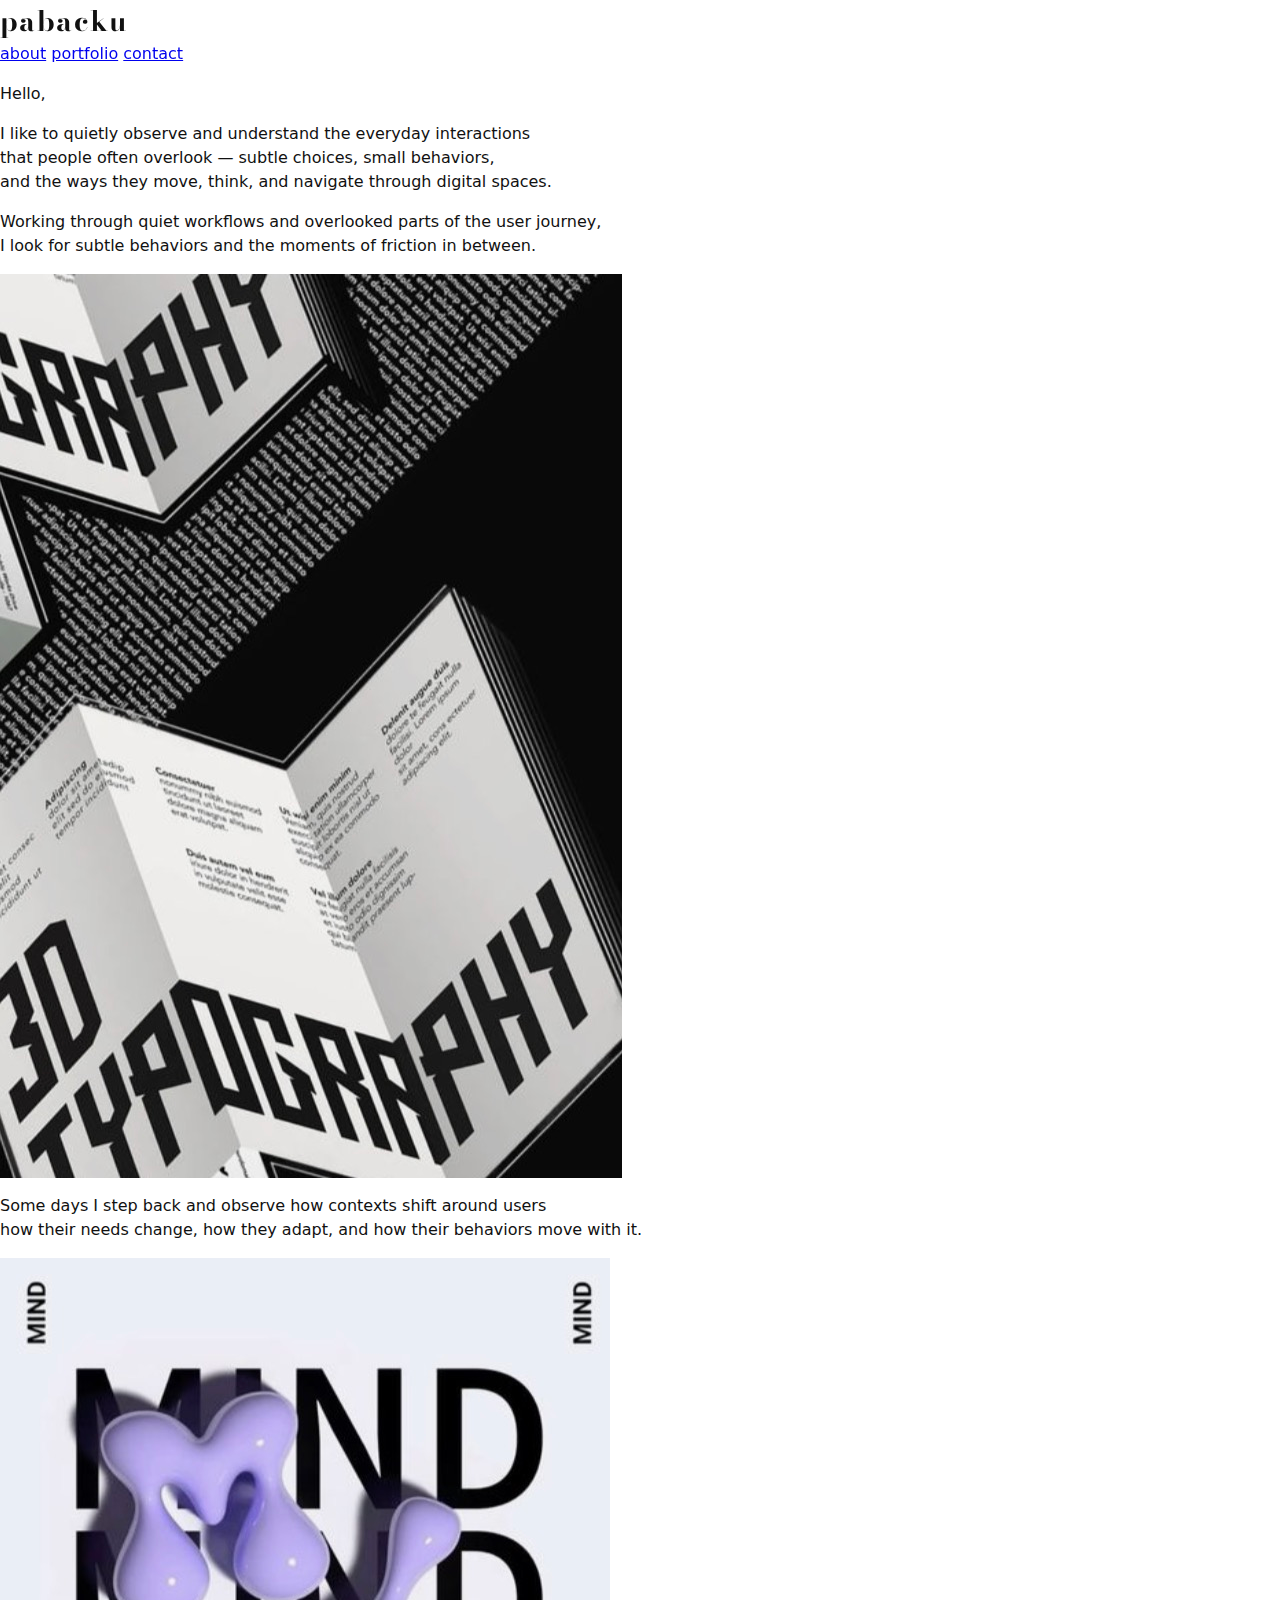
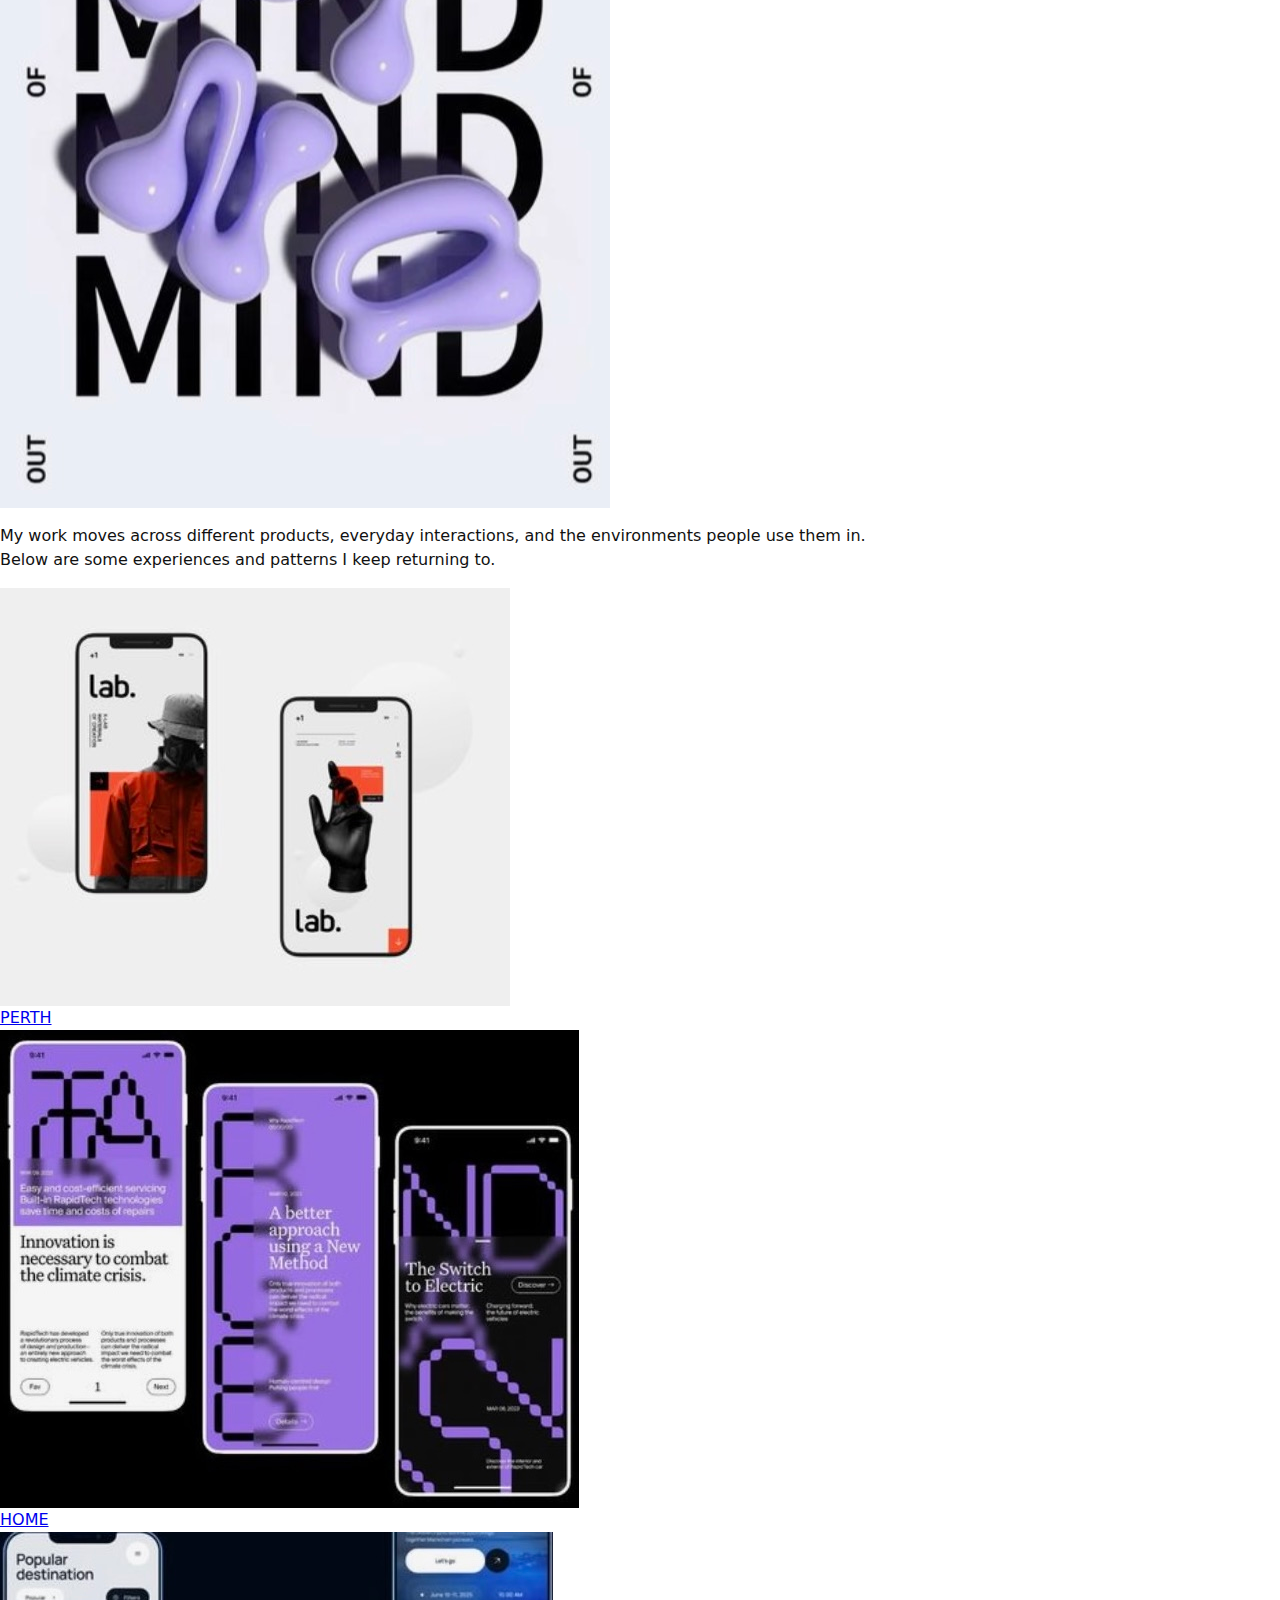
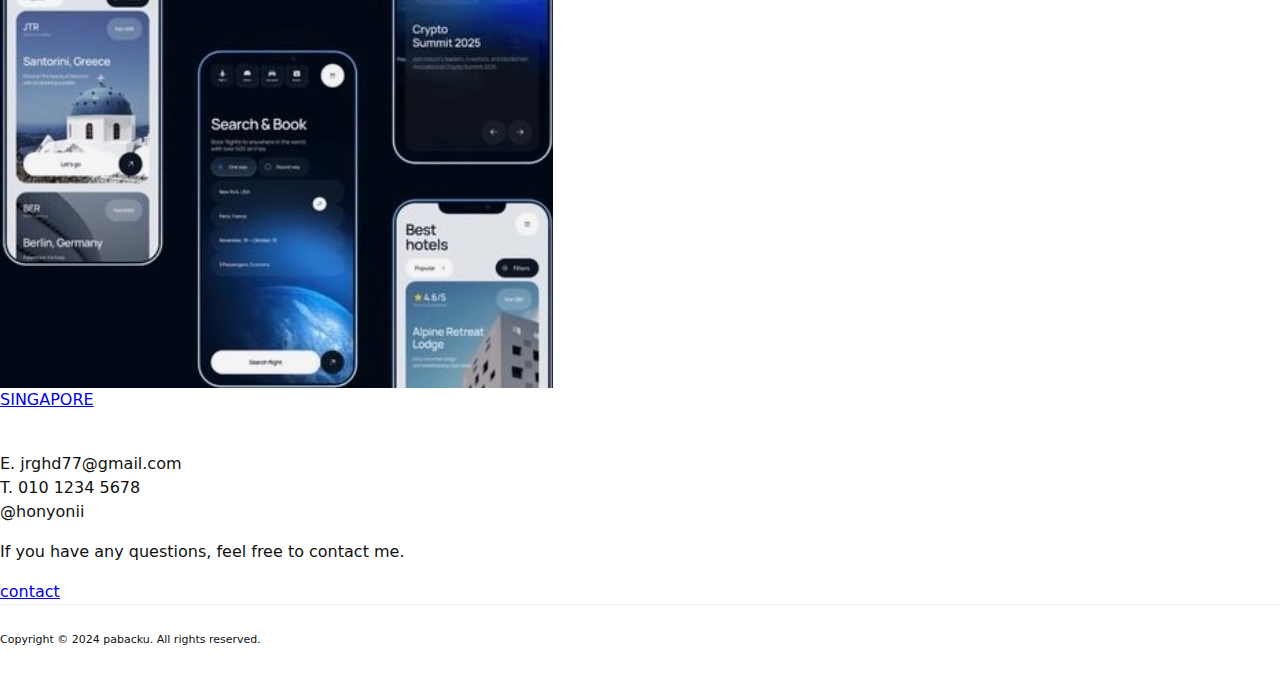
<file: about.html>
<!DOCTYPE html>
<html lang="en">
<head>
    <meta charset="UTF-8" />
    <title>pabacku – About</title>
    <link rel="stylesheet" href="style.css" />
    <meta name="viewport" content="width=device-width, initial-scale=1" />
</head>

<body>
    <!-- HEADER -->
    <header class="site-header">
        <div class="logo">pabacku</div>
            <nav class="nav">
            <a href="about.html" class="nav-current">about</a>
            <a href="index.html">portfolio</a>
            <a href="#">contact</a>
            </nav>
    </header>

    <main class="about-main">

    <!-- INTRO -->
    <section class="about-intro">
        <p class="about-hello">Hello,</p>
        <p class="about-text">
            I like to quietly observe and understand the everyday interactions<br />
            that people often overlook — subtle choices, small behaviors,<br />
            and the ways they move, think, and navigate through digital spaces.
        </p>
    </section>

    <!-- PHOTO BLOCK 1 -->
    <section class="about-photo-block">
        <p class="about-caption">
            Working through quiet workflows and overlooked parts of the user journey,<br />
            I look for subtle behaviors and the moments of friction in between.
        </p>
        <div class="about-photo-wrapper">
            <img src="images/project1.jpg" alt="Indoor portrait" class="about-photo-vertical large">
        </div>
    </section>

    <!-- PHOTO BLOCK 2 -->
    <section class="about-photo-block">
        <p class="about-caption">
            Some days I step back and observe how contexts shift around users<br />
            how their needs change, how they adapt, and how their behaviors move with it.
        </p>
        <div class="about-photo-wrapper">
            <img src="images/project2.jpg" alt="Beach scene" class="about-photo-wide large">
        </div>
    </section>

    <!-- GALLERY GRID -->
    <section class="about-gallery">
        <p class="about-caption gallery-caption">
            My work moves across different products, everyday interactions, and the environments people use them in.<br />
            Below are some experiences and patterns I keep returning to.
        </p>

        <div class="about-gallery-grid">
            <a href="index.html" class="gallery-card">
            <img src="images/project3.jpg" alt="Perth" class="small">
            <div class="gallery-overlay"><span>PERTH</span></div>
            </a>

            <a href="#" class="gallery-card">
                <img src="images/project4.jpg" alt="Home stories" class="small">
                <div class="gallery-overlay"><span>HOME</span></div>
            </a>

            <a href="#" class="gallery-card">
                <img src="images/project5.jpg" alt="Singapore" class="small">
                <div class="gallery-overlay"><span>SINGAPORE</span></div>
            </a>
        </div>
            <br/>
    </section>

    <!-- CONTACT -->
    <section class="about-contact">
        <div class="about-contact-inner">
            <p class="about-contact-title">
            E. jrghd77@gmail.com<br />
            T. 010 1234 5678<br />
            @honyonii
            </p>
            <p class="about-contact-text">
                If you have any questions, feel free to contact me.
            </p>
            <a href="#" class="btn-outline about-contact-btn">contact</a>
        </div>
    </section>

    </main>

    <!-- FOOTER -->
    <footer class="site-footer">
        <p>Copyright © 2024 pabacku. All rights reserved.</p>
    </footer>

</body>
</html>
</file>
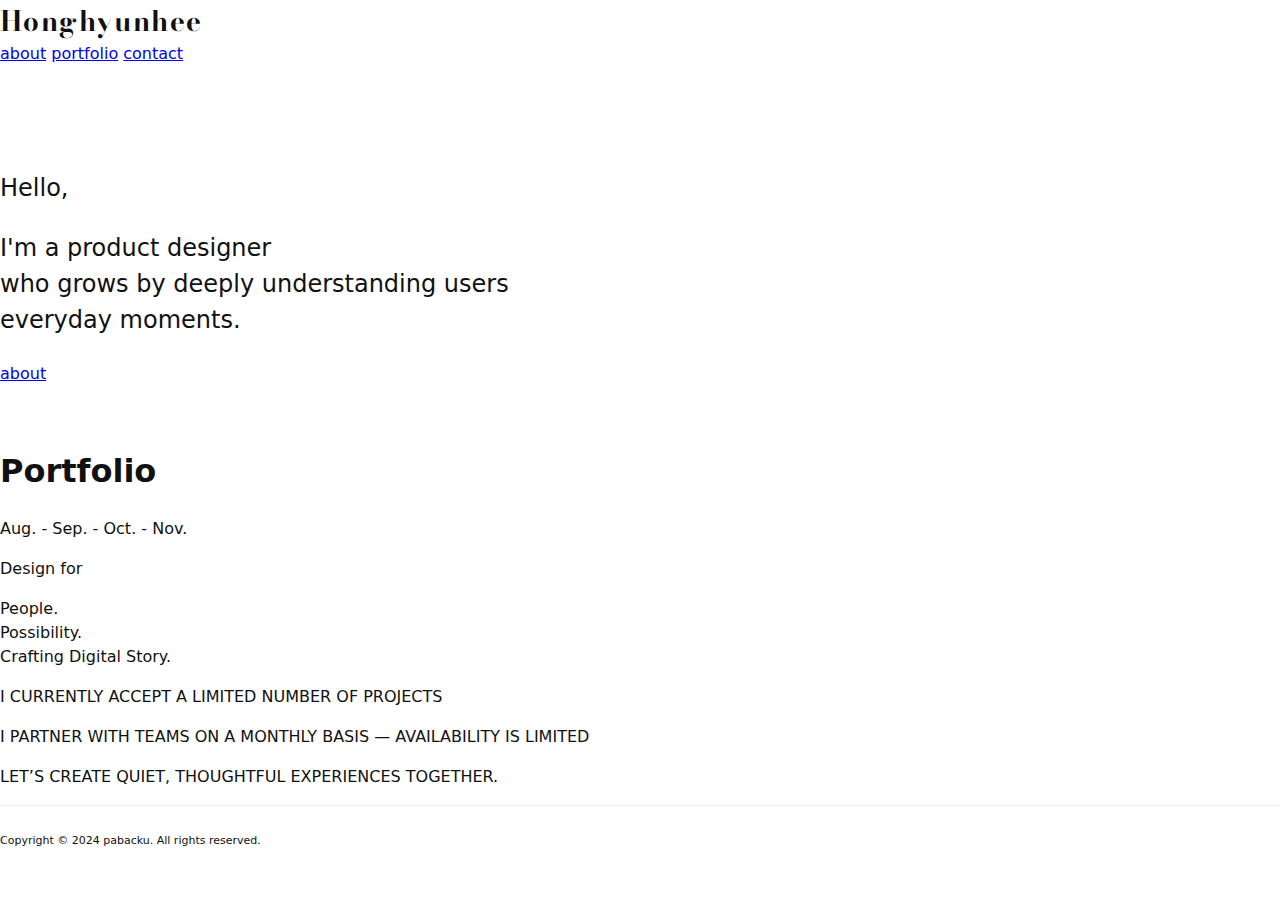
<file: web.html>
<!DOCTYPE html>
<html lang="en">
<head>
    <meta charset="UTF-8" />
    <title>pabacku – Perth Photography</title>
    <link rel="stylesheet" href="style.css" />
    <meta name="viewport" content="width=device-width, initial-scale=1" />
</head>

<body>
    <!-- HEADER -->
    <header class="site-header">
        <div class="logo">Honghyunhee</div>
        <nav class="nav">
            <a href="about.html">about</a>
            <a href="index.html">portfolio</a>
            <a href="#">contact</a>
        </nav>
    </header>

    <!-- TOP INTRO -->
    <section class="intro">
        <div class="intro-inner">
            <p class="intro-small">Hello,</p>
            <p class="intro-text">
            I'm a product designer<br />
            who grows by deeply understanding users<br />
            everyday moments.
            </p>
            <a href="about.html" class="btn-outline">about</a>
        </div>
    </section>

    <!-- HERO SECTION -->
    <main>
        <section class="hero">
            <div class="hero-overlay">
            <div class="hero-inner">

        <!-- TOP -->
            <div class="hero-top">
                <h1 class="hero-title">Portfolio</h1>
                <p class="hero-months">Aug. - Sep. - Oct. - Nov.</p>
            </div>

        <!-- MIDDLE -->
            <div class="hero-center">
                <p class="hero-subtitle">Design for</p>

            <div class="hero-split">
                <span class="hero-label hero-label-left">People.</span>

            <div class="hero-divider">
                <span class="hero-line hero-line-top"></span>
                <span class="hero-line hero-line-bottom"></span>
            </div>

                <span class="hero-label hero-label-right">Possibility.</span>
            </div>

                <span class="hero-label hero-label-bottom">Crafting Digital Story.</span>
            </div>

        <!-- BOTTOM -->
            <div class="hero-bottom-text">
                <p>I CURRENTLY ACCEPT A LIMITED NUMBER OF PROJECTS</p>
                <p>I PARTNER WITH TEAMS ON A MONTHLY BASIS — AVAILABILITY IS LIMITED</p>
                <p>LET’S CREATE QUIET, THOUGHTFUL EXPERIENCES TOGETHER.</p>
            </div>

            </div>
            </div>
        </section>
    </main>

    <!-- FOOTER -->
    <footer class="site-footer">
        <p>Copyright © 2024 pabacku. All rights reserved.</p>
    </footer>

</body>
</html>
</file>
<file: style.css>
@import url('https://fonts.googleapis.com/css2?family=Bodoni+Moda:ital,opsz,wght@0,6..96,400..900;1,6..96,400..900&display=swap');

/* 기본 설정 */
*,
*::before,
*::after{
    box-sizing: border-box;
}

body{
    margin: 0;
    font-family: "Inter", system-ui, -apple-system, BlinkMacSystemFont, sans-serif;
    color: #111;
    background-color: #fff;
    line-height: 1.5;
}

img{
    max-width: 100%;
    display: block;
}

/* 공통 레이아웃 */
.inner{
    width: 100%;
    max-width: 1160px;
    margin: 0 auto;
    padding: 0 20px;
}

.section{
    padding: 60px 0;
}

.section-title{
    font-size: 14px;
    font-weight: 500;
    margin-bottom: 24px;
    text-transform: uppercase;
}

/* HEADER */
.site-header{
    position: sticky;
    top: 0;
    z-index: 10;
    background-color: #fff;
}

.site-header .inner{
    display: flex;
    align-items: center;
    justify-content: space-between;
    height: 72px;
}

.logo{
    font-size: 28px;
    font-weight: 700;
    letter-spacing: 0.05em;
    font-family: "Bodoni Moda", serif;
    font-optical-sizing: auto;
    font-style: normal;
}

.main-nav{
    display: flex;
    gap: 28px;
    font-size: 13px;
    text-transform: uppercase;
}

.main-nav a{
    text-decoration: none;
    color: #000;
    position: relative;
    padding-bottom: 3px;
}

.main-nav a.active::after,
.main-nav a:hover::after{
    content: "";
    position: absolute;
    left: 0;
    bottom: 0;
    width: 100%;
    height: 1px;
    background-color: #000;
}

/* INTRO */
.intro{
    padding: 80px 0 40px;
}
/*수정03*/
.intro p{
    font-size: 24px;
    font-weight: 400;
    max-width: 1120px;
}

/* CURRENT EXHIBITION 수정01*/
.current-grid{
    display: grid;
    grid-template-columns: repeat(3, minmax(0, 1fr)); /* 3개 가로 정렬 */
    gap: 20px;
}


/*수정02.current-item .image-wrap{
    background-color: #f5f5f5;
    overflow: hidden;
}*/

.current-item .image-wrap{
    background-color: #f5f5f5;
    overflow: hidden;
    aspect-ratio: 4 / 3;   /* 비율 고정 (예: 4:3) */
}

/* 현재 공통 img 설정을 덮어쓰기 */
.current-item .image-wrap img{
    width: 100%;
    height: 100%;
    object-fit: cover;     /* 이미지 꽉 채우기, 비율 유지하면서 잘라냄 */
    display: block;
}


.caption{
    font-size: 10px;
    margin-top: 8px;
    color: #555;
}

.caption-right{
    text-align: right;
}

.caption-right a{
    font-size: 11px;
    text-decoration: none;
    color: #000;
}

/* PAST EXHIBITION 메인 */
.past-main{
    background-color: #000;
    margin-top: 12px;
    margin-bottom: 40px;
    padding: 40px 0;
    text-align: center;
}

.past-title{
    color: #fff;
    font-size: 12px;
    font-weight: 400;
    margin-bottom: 24px;
}

.past-main-image{
    max-width: 620px;
    margin: 0 auto;
}

/* PAST EXHIBITION 하단 그리드 */
.past-grid{
    display: grid;
    grid-template-columns: repeat(2, minmax(0, 1fr));
    gap: 20px;
}

.past-item .image-wrap{
    background-color: #f5f5f5;
}

/* ABOUT 섹션 */
.section-about{
    padding-bottom: 80px;
}

.about-layout{
    display: grid;
    grid-template-columns: minmax(0, 1.1fr) minmax(0, 1.4fr);
    gap: 40px;
    align-items: flex-start;
}

.about-button{
    border: 1px solid #000;
    background: transparent;
    padding: 6px 16px;
    font-size: 12px;
    cursor: pointer;
    margin-bottom: 16px;
}

.about-info{
    font-size: 11px;
    line-height: 1.7;
}

.about-hours{
    margin-top: 16px;
}

.about-image{
    background-color: #f5f5f5;
}

/* FOOTER */
.site-footer{
    border-top: 1px solid #eee;
    padding: 16px 0;
    font-size: 11px;
}

.site-footer .inner{
    display: flex;
    align-items: center;
    justify-content: space-between;
}

.to-top{
    width: 32px;
    height: 32px;
    border-radius: 4px;
    border: 1px solid #000;
    display: inline-flex;
    align-items: center;
    justify-content: center;
    text-decoration: none;
    color: #000;
    font-size: 18px;
}
/*수정*/
/* PROJECTS GRID */
.projects-grid{
    display: grid;
    grid-template-columns: repeat(3, 1fr);
    gap: 24px;
}

.project-item{
    width: 100%;
    aspect-ratio: 1 / 1; /* 정사각형 */
    overflow: hidden;
    background-color: #eee;
}

.project-item img{
    width: 100%;
    height: 100%;
    object-fit: cover;
}
/*추가*/

/* 반응형 */
@media (max-width: 900px){
    .intro p{
        font-size: 17px;
    }

    .current-grid,
    .past-grid,
    .about-layout{
        grid-template-columns: 1fr;
    }

    .caption-right{
        text-align: left;
    }

    .site-header .inner{
        flex-direction: column;
        align-items: flex-start;
        gap: 8px;
        height: auto;
        padding-top: 16px;
        padding-bottom: 16px;
    }
}

@media (max-width: 600px){
    .inner{
        padding: 0 16px;
    }

    .intro{
        padding-top: 56px;
    }

    .logo{
        font-size: 24px;
    }
}
</file>
